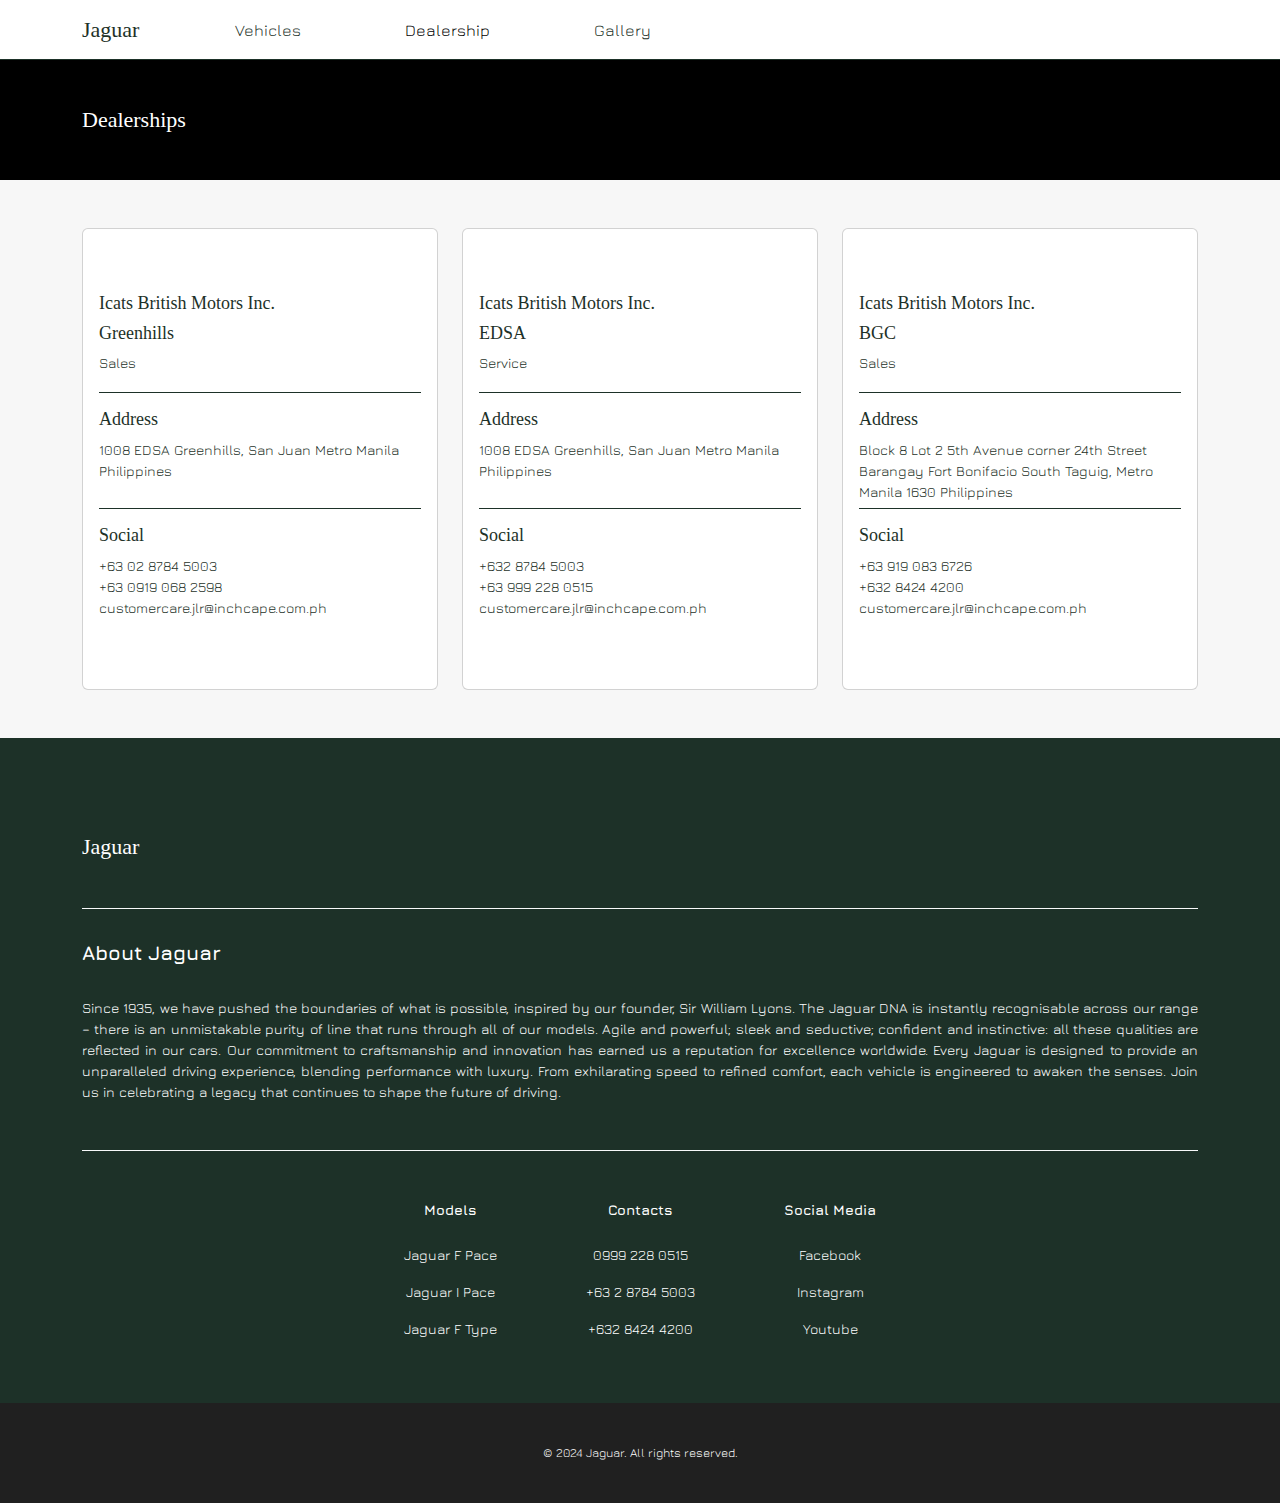
<file: page_dealership.html>
<!DOCTYPE html>
<html lang="en">
    <head>
        <meta charset="utf-8">
        <meta name="viewport" content="width=device-width, initial-scale=1">
        <script src="https://cdn.jsdelivr.net/npm/bootstrap@5.3.3/dist/js/bootstrap.bundle.min.js" integrity="sha384-YvpcrYf0tY3lHB60NNkmXc5s9fDVZLESaAA55NDzOxhy9GkcIdslK1eN7N6jIeHz" crossorigin="anonymous"></script>
        <link href="https://cdn.jsdelivr.net/npm/bootstrap@5.3.3/dist/css/bootstrap.min.css" rel="stylesheet" integrity="sha384-QWTKZyjpPEjISv5WaRU9OFeRpok6YctnYmDr5pNlyT2bRjXh0JMhjY6hW+ALEwIH" crossorigin="anonymous">
        <link rel="stylesheet" href="style-desktop.css">
        <link rel="stylesheet" href="style-tablet.css">
        <link rel="stylesheet" href="style-phone.css">
        <title>Jaguar - Dealerships</title>
    </head>
    <body>
        <nav class="navbar navbar-expand-lg position-relative nav-height border-dgreen">
            <div class="container gap-lg-5">
                <button class="navbar-toggler d-lg-none" type="button" data-bs-toggle="offcanvas" data-bs-target="#offcanvasScrolling">
                    <span class="navbar-toggler-icon"></span>
                </button>
                <a class="logo navbar-brand me-0 title-middle" href="index.html">Jaguar</a>
                <div class="offcanvas offcanvas-start" data-bs-scroll="true" data-bs-backdrop="false" tabindex="-1" id="offcanvasScrolling">
                    <div class="offcanvas-header nav-x">
                        <button type="button" class="btn-close" data-bs-dismiss="offcanvas" aria-label="Close"></button>
                    </div>
                    <div class="offcanvas-body">
                        <ul class="navbar-nav gap-5">
                            <li class="nav-item">
                                <a class="nav-text nav-link ps-5 p-m-0" href="page_vehicles.html">Vehicles</a>
                            </li>
                            <li class="nav-item">
                                <a class="nav-text nav-link ps-5 p-m-0 active" href="page_dealership.html">Dealership</a>
                            </li>
                            <li class="nav-item">
                                <a class="nav-text nav-link ps-5 p-m-0" href="page_gallery.html">Gallery</a>
                            </li>
                        </ul>
                    </div>
                </div>
            </div>
        </nav>
        <main class="offwhite">
            <div class="d-flex align-items-center dealership-banner">
                <div class="container">
                    <h3 class="m-0 dealership-text-banner">Dealerships</h3>
                </div>
            </div>
            <div class="container d-sm-flex">
                <div class="row gap-md-0 gap-4">
                    <div class="col-12 col-md-4">
                        <div class="card my-md-5 py-md-5 mt-5">
                            <div class="card-body d-flex flex-column gap-3">
                                <div class="dealership-place border-dgreen">
                                    <h5 class="card-title dealership-titles">Icats British Motors Inc.</h5>
                                    <h5 class="card-title dealership-titles">Greenhills</h5>
                                    <p class="card-text dealership-details">Sales</p>
                                </div>
                                <div class="dealership-address border-dgreen">
                                    <h5 class="card-title dealership-titles">Address</h5>
                                    <p class="card-text dealership-details">1008 EDSA Greenhills, San Juan Metro Manila Philippines</p>
                                </div>
                                <div class="dealership-social">
                                    <h5 class="card-title dealership-titles">Social</h5>
                                    <p class="card-text my-0 dealership-details">+63 02 8784 5003</p>
                                    <p class="card-text my-0 dealership-details">+63 0919 068 2598</p>
                                    <p class="card-text my-0 dealership-details">customercare.jlr@inchcape.com.ph</p>
                                </div>
                            </div>
                        </div>
                    </div>
                    <div class="col-12 col-md-4">
                        <div class="card my-md-5 py-md-5">
                            <div class="card-body d-flex flex-column gap-3">
                                <div class="dealership-place border-dgreen">
                                    <h5 class="card-title dealership-titles">Icats British Motors Inc.</h5>
                                    <h5 class="card-title dealership-titles">EDSA</h5>
                                    <p class="card-text dealership-details">Service</p>
                                </div>
                                <div class="dealership-address border-dgreen">
                                    <h5 class="card-title dealership-titles">Address</h5>
                                    <p class="card-text dealership-details">1008 EDSA Greenhills, San Juan Metro Manila Philippines</p>
                                </div>
                                <div class="dealership-social">
                                    <h5 class="card-title dealership-titles">Social</h5>
                                    <p class="card-text my-0 dealership-details">+632 8784 5003</p>
                                    <p class="card-text my-0 dealership-details">+63 999 228 0515</p>
                                    <p class="card-text my-0 dealership-details">customercare.jlr@inchcape.com.ph</p>
                                </div>
                            </div>
                        </div>
                    </div>
                    <div class="col-12 col-md-4">
                        <div class="card my-md-5 py-md-5 mb-5">
                            <div class="card-body d-flex flex-column gap-3">
                                <div class="dealership-place border-dgreen">
                                    <h5 class="card-title dealership-titles">Icats British Motors Inc.</h5>
                                    <h5 class="card-title dealership-titles">BGC</h5>
                                    <p class="card-text dealership-details">Sales</p>
                                </div>
                                <div class="dealership-address border-dgreen">
                                    <h5 class="card-title dealership-titles">Address</h5>
                                    <p class="card-text dealership-details">Block 8 Lot 2 5th Avenue corner 24th Street Barangay Fort Bonifacio South Taguig, Metro Manila 1630 Philippines</p>
                                </div>
                                <div class="dealership-social">
                                    <h5 class="card-title dealership-titles">Social</h5>
                                    <p class="card-text my-0 dealership-details">+63 919 083 6726</p>
                                    <p class="card-text my-0 dealership-details">+632 8424 4200</p>
                                    <p class="card-text my-0 dealership-details">customercare.jlr@inchcape.com.ph</p>
                                </div>
                            </div>
                        </div>
                    </div>
                </div>
            </div>
        </main>
        <footer>
            <div class="container">
                <div class="footer-logo pt-5">
                    <h3 class="w-100 border-bottom border-light pt-5 pb-5 foot-logo">Jaguar</h3>
                </div>
                <div class="footer-about">
                    <h5 class="pt-4 pb-4 fw-bold foot-about">About Jaguar</h5>
                    <p class="pb-5 border-bottom border-light footer-text">Since 1935, we have pushed the boundaries of what is possible, inspired by our founder, Sir William Lyons. The Jaguar DNA is instantly recognisable across our range – there is an unmistakable purity of line that runs through all of our models. Agile and powerful; sleek and seductive; confident and instinctive: all these qualities are reflected in our cars. Our commitment to craftsmanship and innovation has earned us a reputation for excellence worldwide. Every Jaguar is designed to provide an unparalleled driving experience, blending performance with luxury. From exhilarating speed to refined comfort, each vehicle is engineered to awaken the senses. Join us in celebrating a legacy that continues to shape the future of driving.</p>
                </div>
                <div class="row d-flex justify-content-md-center mt-5">
                    <div class="col-md-2 col-4 text-center footer-text">
                        <ul class="list-inline">
                            <li class="fw-bold pb-4">Models</li>
                            <li class="pb-3"><a href="page_vehicles.html#f-pace" class="link-formatter">Jaguar F Pace</a></li>
                            <li class="pb-3"><a href="page_vehicles.html#i-pace" class="link-formatter">Jaguar I Pace</a></li>
                            <li><a href="page_vehicles.html#f-type" class="link-formatter">Jaguar F Type</a></li>
                        </ul>
                    </div>
                    <div class="col-md-2 col-4 text-center footer-text">
                        <ul class="list-inline">
                            <li class="fw-bold pb-4">Contacts</li>
                            <li class="pb-3"><a href="tel:09992280515" class="link-formatter">0999 228 0515</a></li>
                            <li class="pb-3"><a href="tel:+63287845003" class="link-formatter">+63 2 8784 5003</a></li>
                            <li><a href="tel:+63284244200" class="link-formatter">+632 8424 4200</a></li>
                        </ul>
                    </div>
                    <div class="col-md-2 col-4 text-center footer-text">
                        <ul class="list-inline">
                            <li class="fw-bold pb-4">Social Media</li>
                            <li class="pb-3"><a href="https://www.facebook.com/Jaguar/" class="link-formatter">Facebook</a></li>
                            <li class="pb-3"><a href="https://www.instagram.com/jaguar/?hl=en" class="link-formatter">Instagram</a></li>
                            <li><a href="https://www.youtube.com/channel/UCU3MVTYYP82UKA9I_WDpRGw" class="link-formatter">Youtube</a></li>
                        </ul>
                    </div>
                </div>
            </div>
            <div class="copyright mt-5">
                &copy; 2024 Jaguar. All rights reserved.
            </div>
        </footer>
    </body>
</html>
</file>
<file: style-desktop.css>
@import url('https://fonts.cdnfonts.com/css/jaguar');
@import url('https://fonts.googleapis.com/css2?family=Jura:wght@300..700&display=swap');

.nav-height{
    min-height: 60px;
}

.border-dgreen{
    border-bottom: #1D3128 1px solid;
}

.logo{
    color: #1D3128;
    font-family: Jaguar;
    font-size: 22px;
}

.logo:hover{
    color: #416a57;
}

.nav-text{
    font-family: 'Jura', sans-serif;
    font-size: 16px;
    color: #1D3128;
}

.nav-text:hover{
    color: black;
    text-decoration: underline;
}

.section-hero{
    background-image: url("https://www.thisistheplan.com/wp-content/uploads/2018/09/epace-web-60.jpg");
    background-size: 100%;
    background-position: 100% 50%;
    background-repeat: no-repeat;
    display: flex;
    flex-direction: column-reverse;
}

.hero-contain{
    position: relative;
    display: flex;
    flex-direction: column-reverse;
    height: 600px;
}

.hero-text{
    position: relative;
    bottom: 60px;
    left: 0;
    font-family: jaguar;
    font-size: 42px;
    color: white;
}

.big-text{
    color: #1D3128;
    font-size: 42px;
    font-family: jaguar;
}

.home-display-text-ftype{
    text-align: end;
}

.home-display-text{
    font-family: Jura;
    text-align: justify;
    color: #1D3128;
}

.home-display-img{
    width: 100%;
    height: 400px;
    object-fit: cover;
}

.text-order{
    order:1;
}

.pic-order{
    order:2;
}

footer{
    background-color: #1D3128;
}

.dealership-text-banner, .foot-logo, .foot-about, .footer-text, .link-formatter, .copyright{
    color:white
}

.foot-logo{
    font-family: Jaguar;
    font-size: 22px;
}

.foot-about{
    font-family: jura;
    font-size: 20px;
}

.footer-text{
    font-family: jura;
    font-size: 14px;
    text-align: justify;
}

.link-formatter{
    text-decoration: none;
}

.link-formatter:hover{
    text-decoration: underline;
}

.copyright{
    display: flex;
    align-items: center;
    justify-content: center;
    height: 100px;
    background-color: #202020;
    font-family: jura;
    font-size: 12px;
}

/* Vehicles Page */

.vehicles-pic{
    width: 100%;
    height: 400px;
    object-fit: cover;
}

table th.category, table th.spec{
    vertical-align: middle;
    font-family: Jura;
    font-size: 16px;
    color: #1D3128;
}

.category{
    text-align: start;
}

.spec{
    text-align: end;
}

.i-pace-title{
    text-align: end;
}

/* Dealerships Page */

.dealership-text-banner{
    font-family: Jaguar;
    font-size: 22px;
}

.offwhite{
    background-color: rgb(247, 247, 247);
}

.dealership-banner{
   min-height: 120px;
   background-color: black;
}

.dealership-titles{
    color: #1D3128;
    font-size: 18px;
    font-family: Jaguar;
}

.dealership-details{
    color: #1D3128;
    font-size: 14px;
    font-family: jura;
}

.dealership-place{
    min-height: 100px;
}

.dealership-address{
    min-height: 100px;
}

.dealership-social{
    min-height: 100px;
}

/* Gallery Page */

.gallery-pic{
    width: 100%;
    height: 300px;
    object-fit: cover;
}
</file>
<file: style-tablet.css>
@media (min-width: 768px) and (max-width: 991px) {

    .logo{
        font-size: 20px;
    }

    .title-middle{
        position: absolute;
        top: 50%;
        left: 50%;
        transform: translate(-50%, -50%);
    }

    .nav-x{
        min-height: 56px;
        display: flex;
        justify-content: end;
        align-items: center;
    }

    .hero-contain{
        height: 400px;
    }

    .home-display-text-ftype{
        text-align: start;
    }
    
    .hero-text{
        bottom: 40px;
        font-size: 38px;
    }

    .big-text{
        font-size: 40px;
    }
    
    .home-display-text{
        font-size: 14px;
    }

    .smaller-screen-img{
        height: 100%;
        object-fit: cover;
    }

    .text-order{
        order:1;
    }
    
    .pic-order{
        order:2;
    }
    
    .foot-logo{
        font-size: 20px;
    }
    
    .foot-about{
        font-size: 18px;
    }
    
    .footer-text{
        font-size: 13px;
    }

    .copyright{
        font-size: 11px;
    }

    /* Vehicles Page */

    table th.category, table th.spec{
        font-size: 14px;
    }

    /* Dealerships Page */

    .dealership-text-banner{
        font-size: 20px;
    }

    .dealership-titles{
        font-size: 16px;
    }

    .dealership-details{
        font-size: 14px;
    }

    .dealership-address{
        min-height: 150px;
    }

    /* Gallery Page */

    .gallery-pic{
        height: 200px;
    }
}
</file>
<file: style-phone.css>
@media (max-width: 767px) {

    .logo{
        font-size: 20px;
    }

    .title-middle{
        position: absolute;
        top: 50%;
        left: 50%;
        transform: translate(-50%, -50%);
    }

    .nav-x{
        min-height: 56px;;
    }

    .hero-contain{
        height: 300px;
    }

    .home-display-text{
        font-size: 14px;
    }

    .home-display-text-ftype{
        text-align: start;
    }
    
    .hero-text{
        bottom: 30px;
        font-size: 28px;
    }

    .big-text{
        font-size: 38px;
    }
   
    .smaller-screen-img{
        height: 100%;
        object-fit: cover;
    }

    .text-order{
        order:2;
    }

    .pic-order{
        order:1;
    }

    .foot-logo{
        font-size: 18px;
    }
    
    .foot-about{
        font-size: 16px;
    }
    
    .footer-text{
        font-size: 12px;
    }

    .copyright{
        font-size: 10px;
    }

    /* Vehicles Page */

    table th.category, table th.spec{
        font-size: 14px;
    }

    .i-pace-title{
        text-align: start;
    }

    /* Dealerships Page */

    .dealership-text-banner{
        font-size: 20px;
    }

    .dealership-titles{
        font-size: 16px;
    }

    .dealership-details{
        font-size: 14px;
    }

    .dealership-address{
        min-height: 150px;
    }

    .gallery-pic{
        width: 100%;
    }
}
</file>
